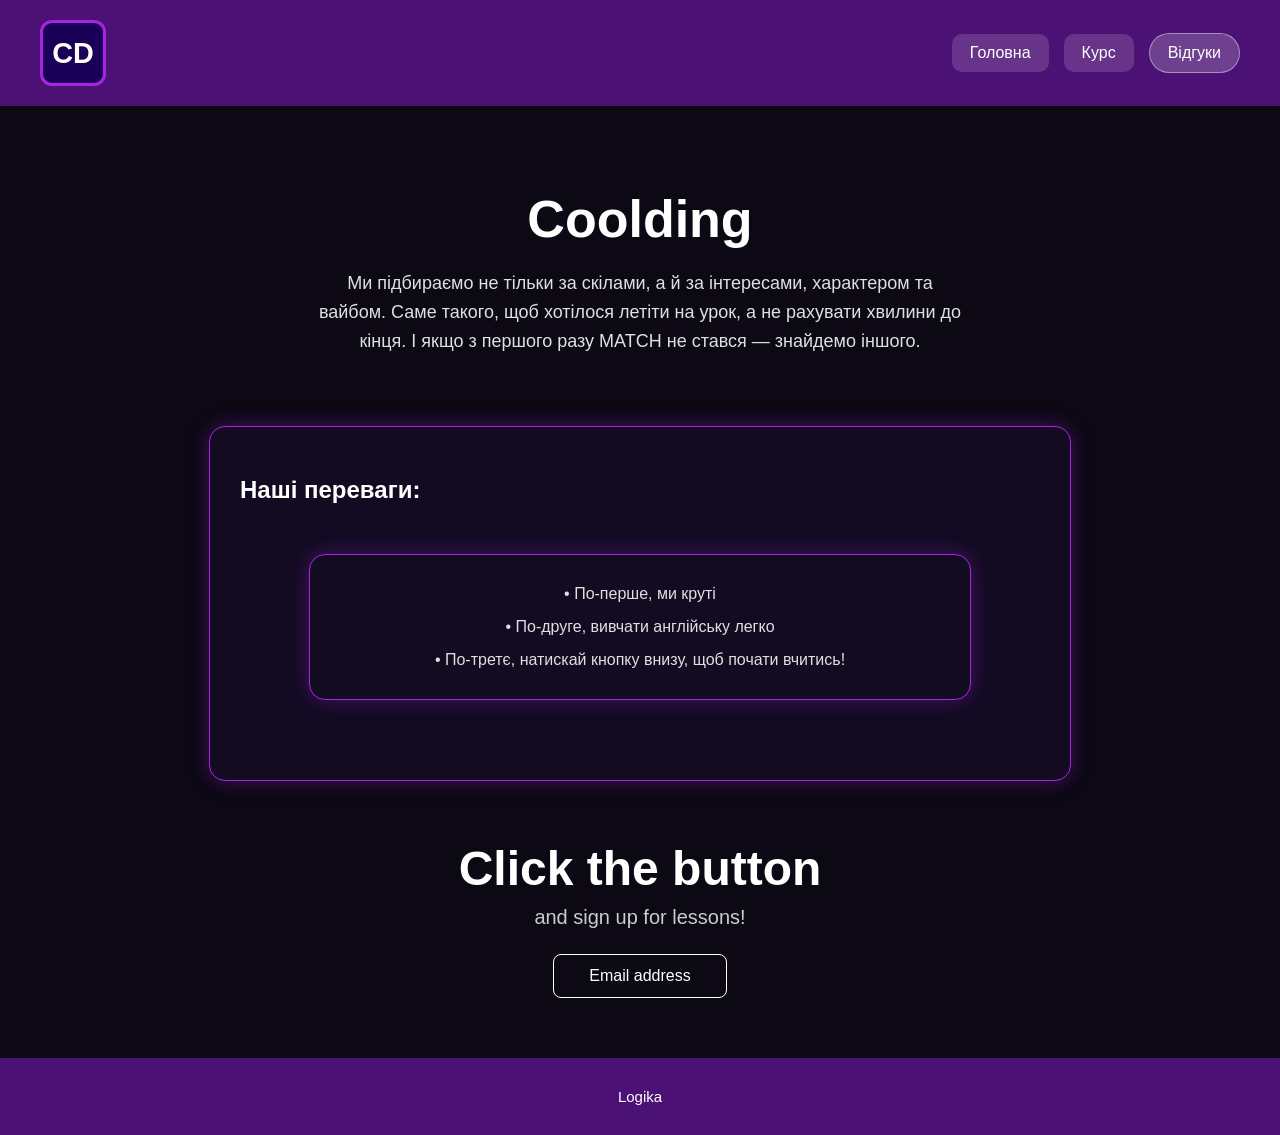
<file: index.html>
<!DOCTYPE html>
<html lang="uk">
<head>
    <meta charset="UTF-8">
    <meta name="viewport" content="width=device-width, initial-scale=1.0">
    <title>Coolding Learning Platform</title>
    <link rel="stylesheet" href="style.css">
</head>
<body>
    <header>
        <div class="logo-box">СD</div>
        <nav>
            <a href="#" class="nav-item">Головна</a>
            <a href="quiz.html" class="nav-item">Курс</a>
            <a href="#" class="feedback-button">Відгуки</a>
        </nav>
    </header>

    <main>
        <section class="hero-section">
            <h1 class="main-title">Coolding</h1>
            <p class="description">Ми підбираємо не тільки за скілами, а й за інтересами, характером та вайбом. Саме такого, щоб хотілося летіти на урок, а не рахувати хвилини до кінця. І якщо з першого разу MATCH не стався — знайдемо іншого.</p>
        </section>

        <section class="advantages-section">
            <h2>Наші переваги:</h2>
            <div class="advantages-grid">
                <p class="advantage-item1">• По-перше, ми круті</p>
                <p class="advantage-item2">• По-друге, вивчати англійську легко</p>
                <p class="advantage-item3">• По-третє, натискай кнопку внизу, щоб почати вчитись!</p>
            </div>
        </section>

        <section class="call-to-action">
            <h3 class="cta-title">Click the button</h3>
            <p class="cta-subtitle">and sign up for lessons!</p>
            <button class="english-button">Email address</button>
        </section>
    </main>

    <footer>
        <p class="footer-small-text">Logika</p>
    </footer>

    <script src="script.js"></script>
</body>
</html>
</file>
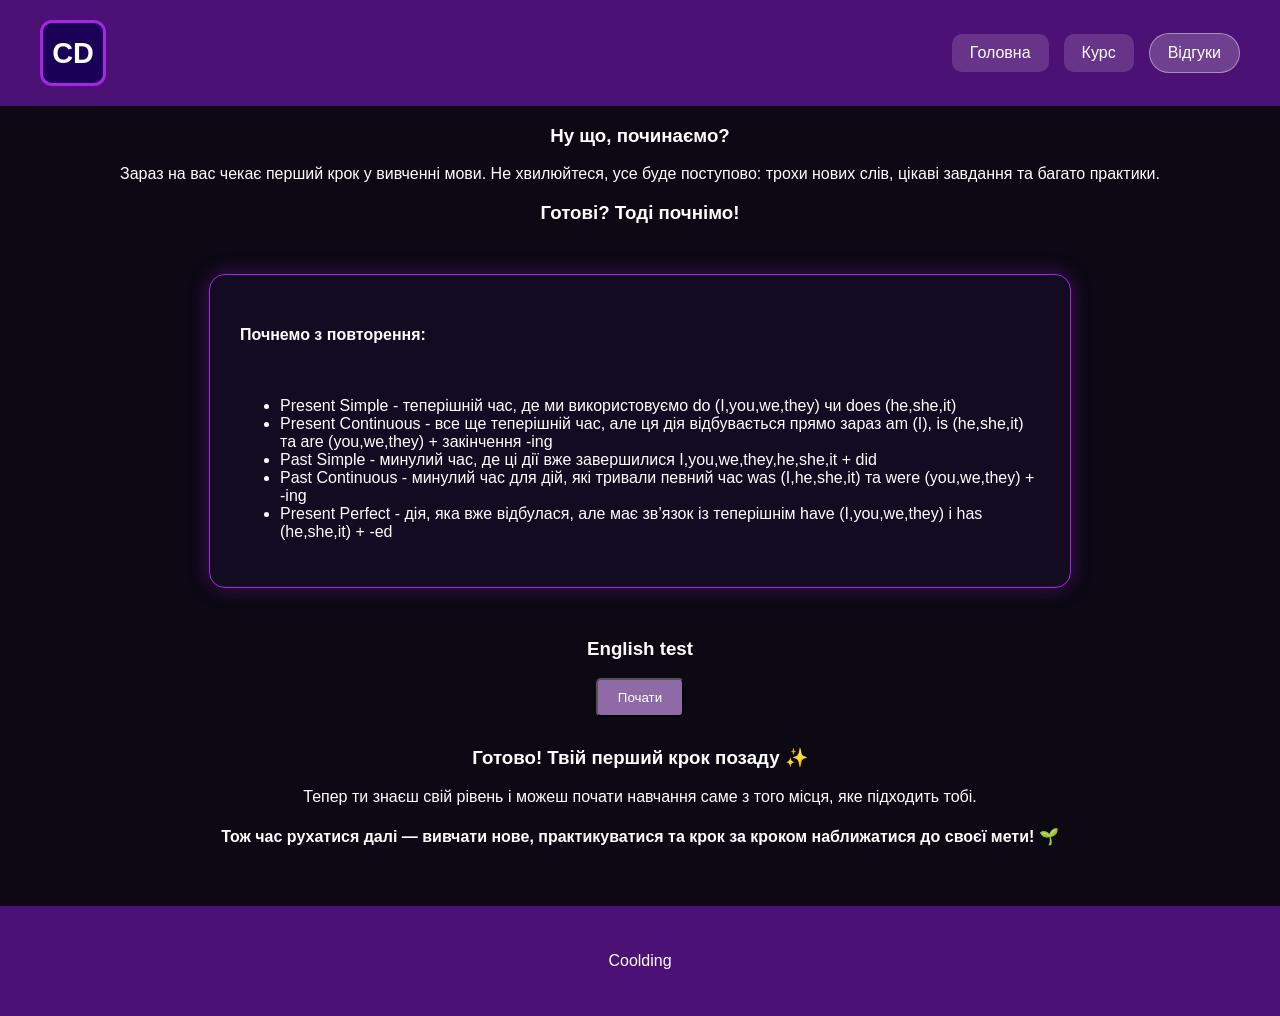
<file: quiz.html>
<!DOCTYPE html>
<html lang="uk">

<head>
    <meta charset="UTF-8">
    <meta name="viewport" content="width=device-width, initial-scale=1.0">
    <title>Coolding Learning Platform</title>
    <link rel="stylesheet" href="style.css">
</head>

<body>

<header>
    <div class="logo-box">CD</div>

    <nav>
        <a href="index.html" class="nav-item">Головна</a>
        <a href="#" class="nav-item">Курс</a>
        <a href="#" class="feedback-button">Відгуки</a>
    </nav>
</header>


<h3>Ну що, починаємо?</h3>

<p>
    Зараз на вас чекає перший крок у вивченні мови.

    Не хвилюйтеся, усе буде поступово:
    трохи нових слів, цікаві завдання та багато практики.
</p>

<h3>Готові? Тоді почнімо!</h3>


<div class="advantages-grid">

    <div class="povtorennia">
        <h4>Почнемо з повторення:</h4>
    </div>

    <ul>
        <li>
            Present Simple - теперішній час, де ми використовуємо
            do (I,you,we,they) чи does (he,she,it)
        </li>

        <li>
            Present Continuous - все ще теперішній час,
            але ця дія відбувається прямо зараз
            am (I), is (he,she,it) та are (you,we,they) + закінчення -ing
        </li>

        <li>
            Past Simple - минулий час, де ці дії вже завершилися
            I,you,we,they,he,she,it + did
        </li>

        <li>
            Past Continuous - минулий час для дій,
            які тривали певний час
            was (I,he,she,it) та were (you,we,they) + -ing
        </li>

        <li>
            Present Perfect - дія, яка вже відбулася,
            але має зв’язок із теперішнім
            have (I,you,we,they) і has (he,she,it) + -ed
        </li>
    </ul>

</div>


<!-- КВІЗ -->

<div class="app-container">

    <!-- Початковий екран -->

    <div id="start-screen" class="screen">

        <h3>English test</h3>

        <button id="start-btn">
            Почати
        </button>

    </div>


    <!-- Екран питань -->

    <div id="quiz-screen" class="screen hide">

        <div class="header">

            <span id="timer">
                Час: 15
            </span>

            <span id="score-display">
                Бали: 0
            </span>

        </div>

        <h2 id="question-text">
            Питання
        </h2>

        <div id="answers-container">
        </div>

    </div>


    <!-- Екран результату -->

    <div id="result-screen" class="screen hide">

        <h3>Готово! 🎉</h3>

        <p id="result-text"></p>

        <button id="restart-btn">
            Пройти ще раз
        </button>

    </div>

</div>


<h3>
    Готово! Твій перший крок позаду ✨
</h3>

<p>
    Тепер ти знаєш свій рівень і можеш почати навчання
    саме з того місця, яке підходить тобі.
</p>


<div class="foot">

    <h4>
        Тож час рухатися далі — вивчати нове,
        практикуватися та крок за кроком наближатися
        до своєї мети! 🌱
    </h4>

</div>


<footer>
    <p>Coolding</p>
</footer>


<script src="script.js"></script>

</body>
</html>
</file>
<file: style.css>
:root {
    --bg-color: #0c0814;
    --header-footer-purple: #4c1175;
    --accent-purple: #8e071f;
    --bright-purple: #a824e3;
    --text-color: #ffffff;
}

body {
    background-color: var(--bg-color);
    color: var(--text-color);
    font-family: 'Arial', sans-serif;
    margin: 0;
    padding: 0;
}

/* --- ВЕРХ (HEADER) --- */
header {
    background-color: var(--header-footer-purple);
    padding: 20px 40px;
    display: flex;
    justify-content: space-between;
    align-items: center;
}

.logo-box {
    width: 60px;
    height: 60px;
    border-radius: 12px;
    border: 3px solid var(--bright-purple);
    background-color: #1a0057;
    display: flex;
    justify-content: center;
    align-items: center;
    color: var(--text-color);
    font-size: 1.8em;
    font-weight: bold;
}

nav {
    display: flex;
    gap: 15px;
    align-items: center;
}

.nav-item {
    color: var(--text-color);
    text-decoration: none;
    background-color: rgba(255, 255, 255, 0.15);
    padding: 10px 18px;
    border-radius: 10px;
}

.feedback-button {
    color: var(--text-color);
    text-decoration: none;
    background-color: rgba(255, 255, 255, 0.2);
    padding: 10px 18px;
    border-radius: 20px;
    border: 1px solid rgba(255, 255, 255, 0.4);
}

/* --- HERO SECTION --- */
.hero-section {
    text-align: center;
    padding: 40px 20px 20px 20px;
}

.main-title {
    text-align: center;
    font-size: 52px;
    color: var(--text-color);
    margin-bottom: 20px;
    font-weight: bold;
}

.description {
    text-align: center;
    max-width: 650px;
    margin: 0 auto;
    line-height: 1.6;
    font-size: 18px;
    color: #e0e0e0;
}

/* --- ADVANTAGES SECTION --- */
.advantages-section {
    background-color: #120b22;
    width: 75%;
    max-width: 800px;
    margin: 50px auto;
    padding: 30px;
    border-radius: 16px;
    border: 1px solid var(--bright-purple);
    box-shadow: 0 0 20px rgba(168, 36, 227, 0.35);
}

.advantages-section h2 {
    color: var(--text-color);
    margin-bottom: 25px;
    font-size: 24px;
}

.advantages-grid {
    display: flex;
    flex-direction: column;
    gap: 15px;
}

.advantage-item1, .advantage-item2, .advantage-item3 {
    color: #e0e0e0;
    font-size: 16px;
    margin: 0;
}

/* --- CALL TO ACTION --- */
.call-to-action {
    text-align: center;
    margin: 60px 0;
}

.cta-title {
    font-size: 48px;
    margin: 0 0 10px 0;
}

.cta-subtitle {
    font-size: 20px;
    margin: 0 0 25px 0;
    color: #cccccc;
}

.english-button {
    background: transparent;
    color: #fff;
    border: 1px solid #fff;
    padding: 12px 35px;
    border-radius: 8px;
    font-size: 16px;
    cursor: pointer;
}

/* --- НИЗ (FOOTER) --- */
footer {
    background-color: var(--header-footer-purple);
    padding: 30px;
    text-align: center;
    margin-top: 60px;
}

.footer-small-text {
    color: #ffffff;
    font-size: 15px;
    margin: 0;
}
:root {
    --bg-color: #0c0814;
    --header-footer-purple: #4c1175;
    --accent-purple: #8e071f;
    --bright-purple: #a824e3;
    --text-color: #ffffff;
}

 h3 {
     text-align: center;
 }
 
.foot {
     text-align: center;
 }

 p {
     text-align: center;
 }

body {
    background-color: var(--bg-color);
    color: var(--text-color);
    font-family: 'Arial', sans-serif;
    justify-content: center;
    margin: 0;
    padding: 0;
}

.povtorennia {
    text-align: left;    
}

/* --- ВЕРХ (HEADER) --- */
header {
    background-color: var(--header-footer-purple);
    padding: 20px 40px;
    display: flex;
    justify-content: space-between;
    align-items: center;
}

.logo-box {
    width: 60px;
    height: 60px;
    border-radius: 12px;
    border: 3px solid var(--bright-purple);
    background-color: #1a0057;
    display: flex;
    justify-content: center;
    align-items: center;
    color: var(--text-color);
    font-size: 1.8em;
    font-weight: bold;
}

nav {
    display: flex;
    gap: 15px;
    align-items: center;
}

.nav-item {
    color: var(--text-color);
    text-decoration: none;
    background-color: rgba(255, 255, 255, 0.15);
    padding: 10px 18px;
    border-radius: 10px;
}

.feedback-button {
    color: var(--text-color);
    text-decoration: none;
    background-color: rgba(255, 255, 255, 0.2);
    padding: 10px 18px;
    border-radius: 20px;
    border: 1px solid rgba(255, 255, 255, 0.4);
}

.advantages-grid {
    background-color: #120b22;
    width: 75%;
    max-width: 800px;
    margin: 50px auto;
    padding: 30px;
    border-radius: 16px;
    border: 1px solid var(--bright-purple);
    box-shadow: 0 0 20px rgba(168, 36, 227, 0.35);
}

#answer-container {
   display: flex;
   flex-wrap: wrap;
   gap: 10px;
   justify-content: center;
   
}

.answer-btn {
    padding: 10px 20px;
    border-radius: 5px;
    cursor: pointer;
    width: 48%;
}

.hide {
    display: none;
}

.corrrect {
    background-color: #acfab4;
    border-color: green;
    color: black;
}

.wrong {
   background-color: #fccfcf;
   border-color: red; 
   color: black;
}

#start-btn,
#restart-btn {
    padding: 10px 20px;
    border-radius: 5px;
    cursor: pointer;
    background-color: #8f6aa6;
    color: white;
    display: flex;
    justify-content: center;
    margin: 0 auto;
    
}

.header {
    display: flex;
    justify-content: space-between;
    align-items: center;
    margin-bottom: 20px;
}

.link {
    display: block;
    text-align: center;
    top: 20px;
    position: absolute;
}

a {
    text-decoration: none;
    color: #ddb5f5;
}

footer {
    background-color: var(--header-footer-purple);
    padding: 30px;
    text-align: center;
    margin-top: 60px;
}

.footer-small-text {
    color: #ffffff;
    font-size: 15px;
    margin: 0;
}

.app-container {
    width: 70%;
    max-width: 800px;
    margin: 30px auto;
}
</file>
